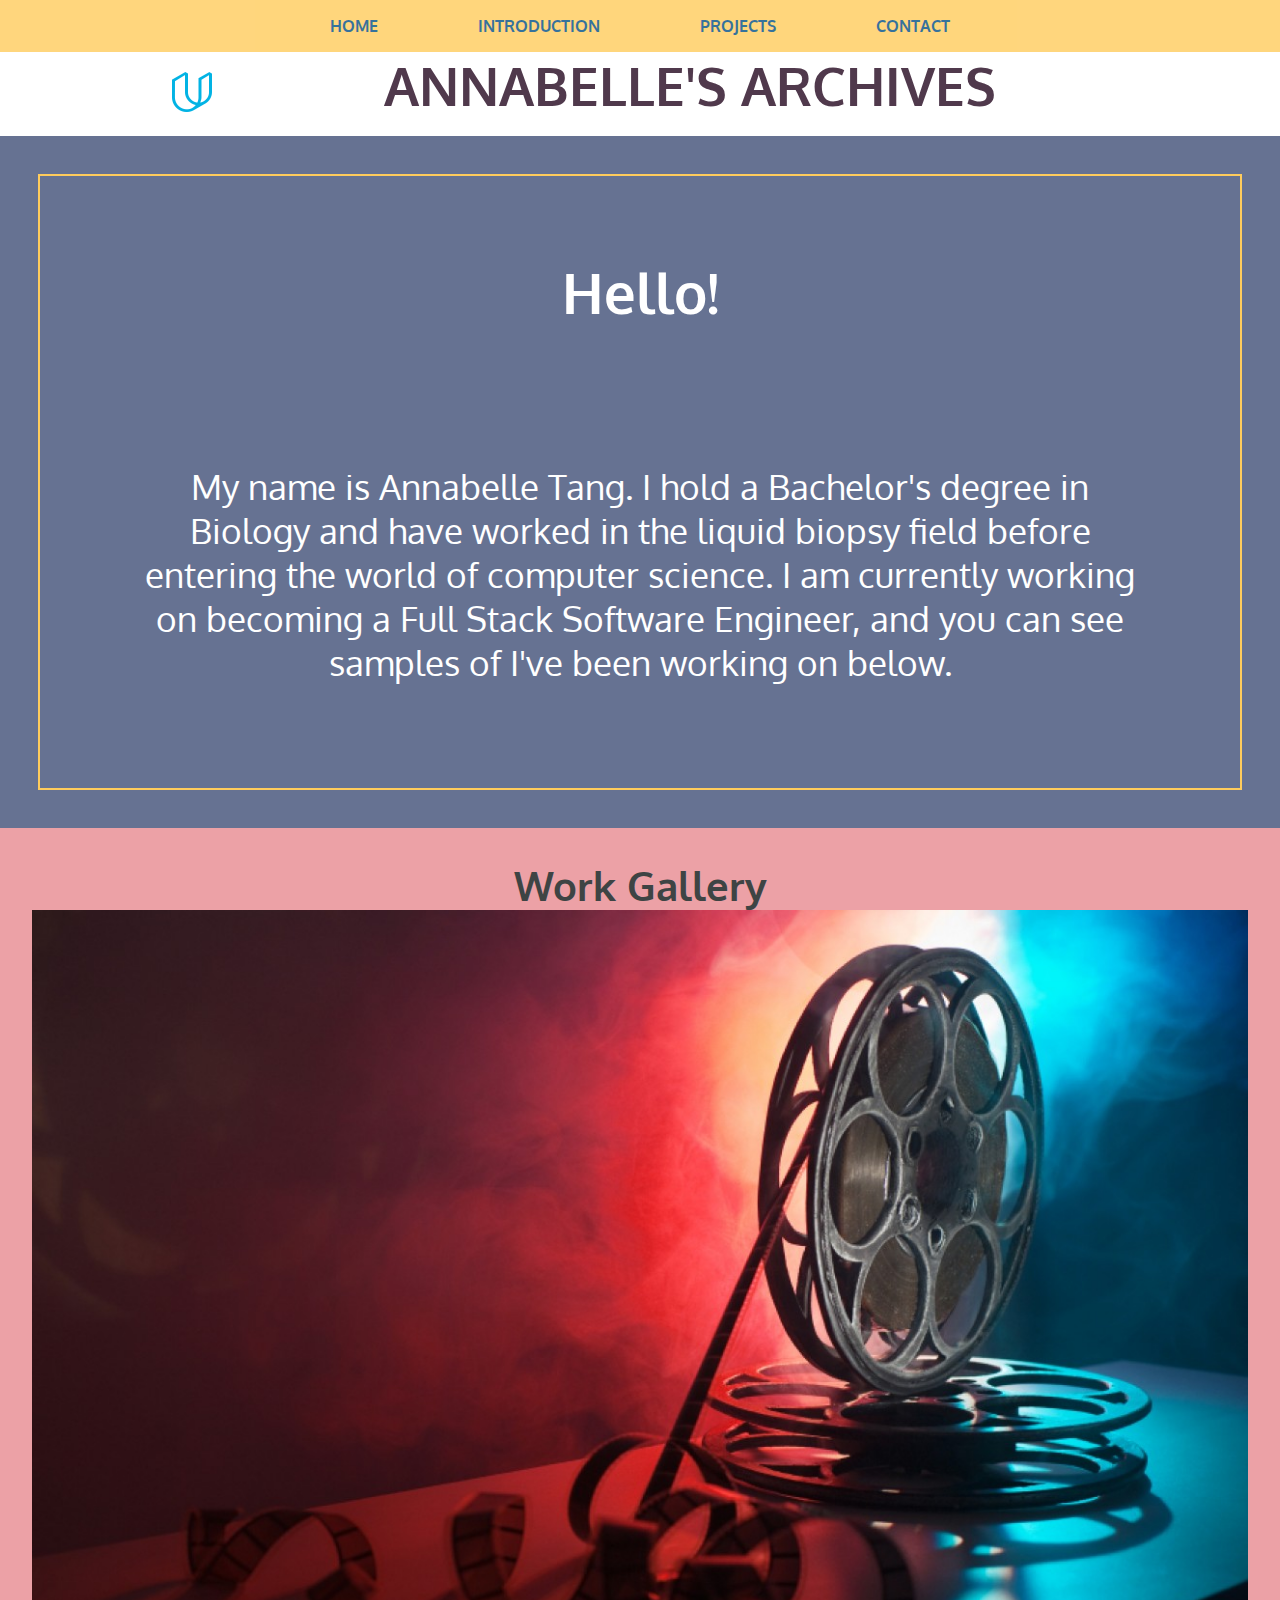
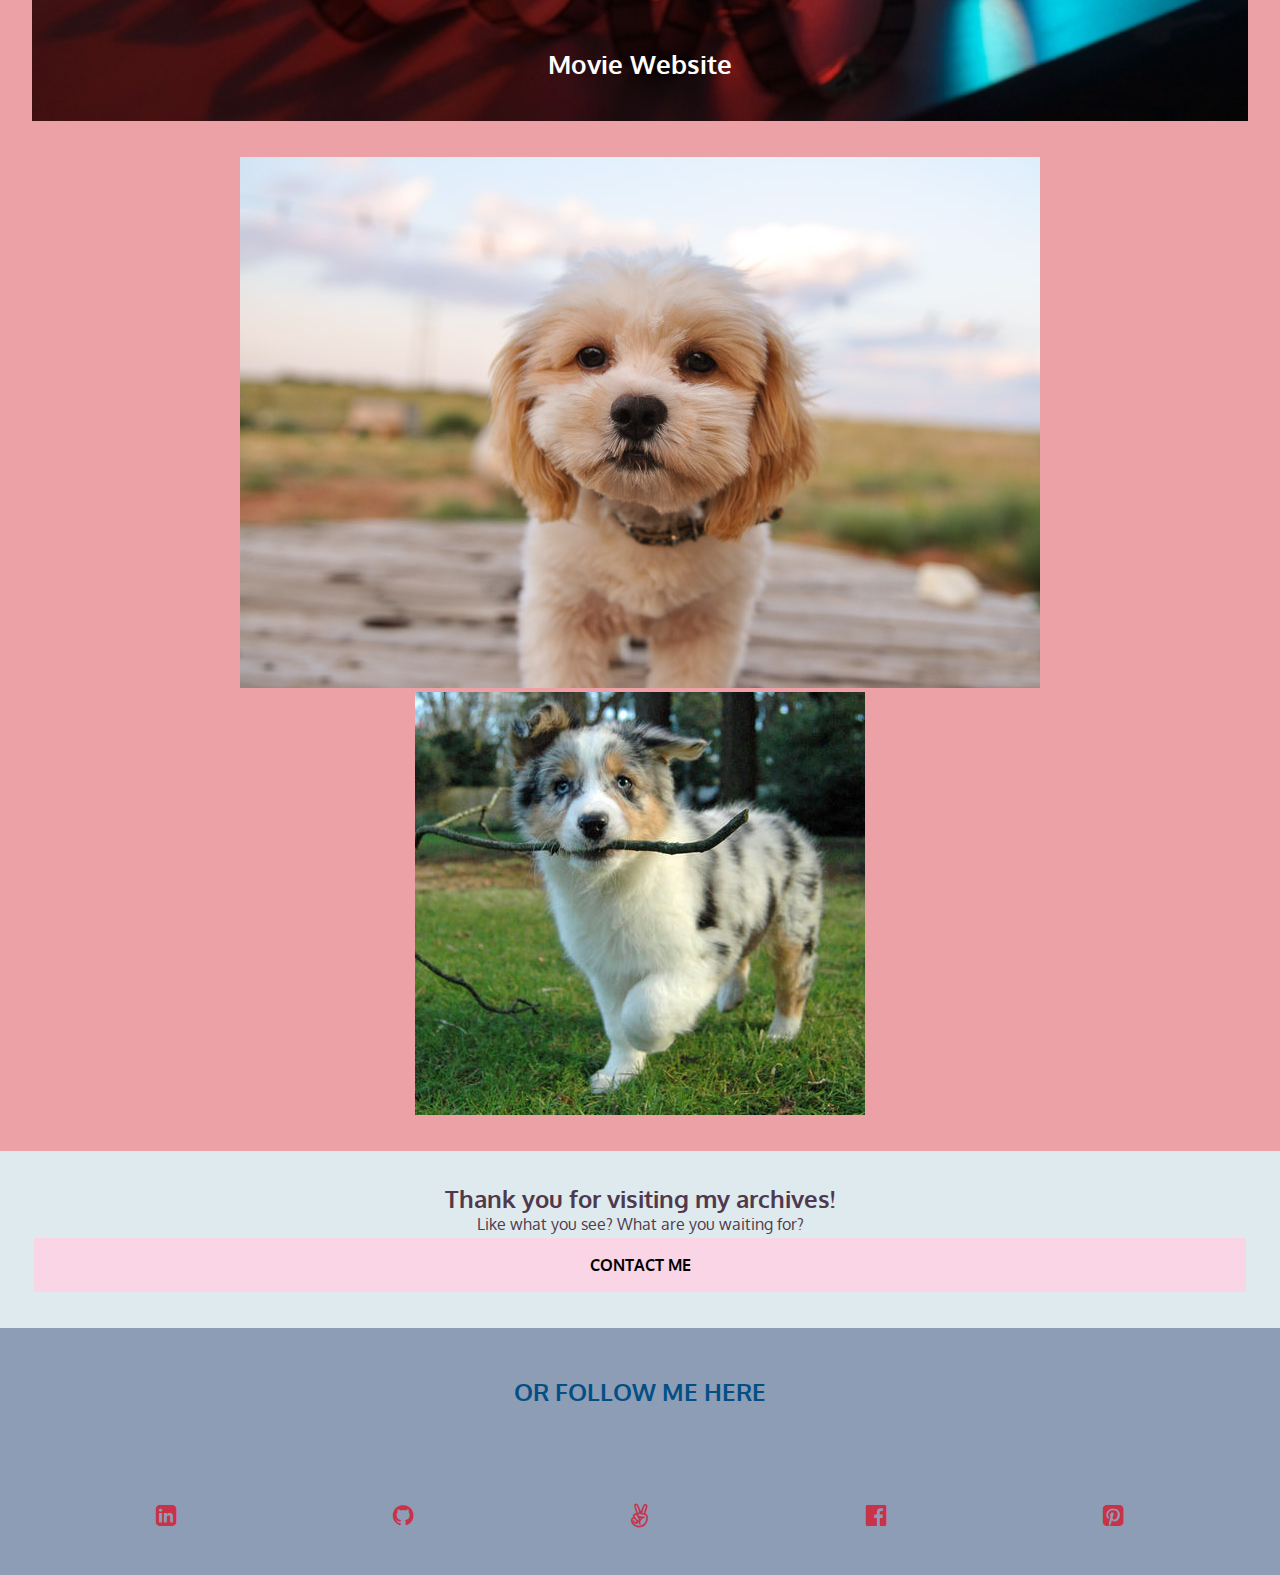
<file: index.html>
<!DOCTYPE html>
<html>

<head>
    <meta charset="UTF-8">
    <meta name="viewport" content="width=device-width initial-scale=1.0, maximum-scale=1.0">
    <title>Welcome to Annabelle's Archives | A career blog</title>
    <link rel="stylesheet" type="text/css" href="css/portfolio.css">
    <link rel="stylesheet" href="https://maxcdn.bootstrapcdn.com/font-awesome/4.7.0/css/font-awesome.min.css">
</head>


    <body>
        <div class="wrapper">
            <div class="topnav" id="site-top">
                <label for="show-menu" class="show-menu">Show Menu</label>
                <input type="checkbox" id="show-menu" role="button">
                <ul id="menu">
                    <li><a href="index.html">Home</a></li>
                    <li><a href="index.html#introduction">Introduction</a></li>
                    <li><a href="index.html#project1">Projects</a></li>
                    <li><a href="contactme.html" target="_blank">Contact</a></li>
                </ul>
            </div>


            <header>
                <div class="col-md-6">
                    <img src="img/udacity_logo.jpeg" alt="page logo" class="logo">
                </div>
                    <div class="element">     
                        <h1>Annabelle's Archives</h1>
                    </div>
                </div>
            </header>


            <!--Write down how I came across coding-->
            <div class="container">
                <article class= "introduction" id="introduction">
                    <h1>Hello!</h1>
                    <p>  My name is Annabelle Tang. I hold a Bachelor's degree in Biology and have worked in the liquid biopsy field before entering the world of computer science. I am currently working on becoming a Full Stack Software Engineer, and you can see samples of I've been working on below. </p> 
                </article>
            </div>


            <section class="main">
                <h2>Work Gallery</h2>
                <div class="container" id="project1">
                    <img src="img/movies.jpg" alt="movie-website" class="image">
                    <div class="middle">
                        <a href="fresh_tomatoes-copy.html" class="text">CHECK IT OUT!</a>
                    </div>
                    <h3 class="pro-description">Movie Website</h3>
                </div>
                <!--Add more project items from here-->
                <!--Added two pictures to fill out the 4 pictures requirement-->
                <!--They are not my dogs-->
                <div class="container" id="project2">
                    <img src="img/cute-shih-poo.jpg" class="image">
                </div>
                <div class="container" id="project3">
                    <img src="img/cute-dog.jpg" class="image">
                </div>
            </section>


            <footer>
                <div class="col-md-6">
                    <div class="container1">
                        <h2 class="conclusion">Thank you for visiting my archives!</h2>
                        <p class="conclusion">Like what you see? What are you waiting for?</p>

                        <a href="https://www.linkedin.com/in/annabellextang/" class="button" target="_blank">Contact Me</a>
                    </div>
                </div>
                <div class="col-md-6">
                    <div class="container2">
                        <h2>Or follow me here</h2>
                        <br>
                        <ul class="unstyled-list">
                            <li><a href="https://www.linkedin.com/in/annabellextang/" class="sm" target="_blank"><i class="fa fa-linkedin-square" aria-hidden="true"></i></a></li>
                            <li><a href="https://github.com/axtang" class="sm" target="_blank"><i class="fa fa-github" aria-hidden="true"></i></a></li>
                            <li><a href="https://angel.co/annabelle-tang" class="sm" target="_blank"><i class="fa fa-angellist" aria-hidden="true"></i></a></li>
                            <li><a href="https://www.facebook.com/annabelle.tang.93ß" class="sm" target="_blank"><i class="fa fa-facebook-official" aria-hidden="true"></i></a></li>
                             <li><a href="https://www.pinterest.com/annabellesarchives/" class="sm" target="_blank"><i class="fa fa-pinterest-square" aria-hidden="true"></i></a></li>
                        </ul> 
                    </div>
                </div>

            </footer>
            
        </div>

    </body>

</html>
</file>
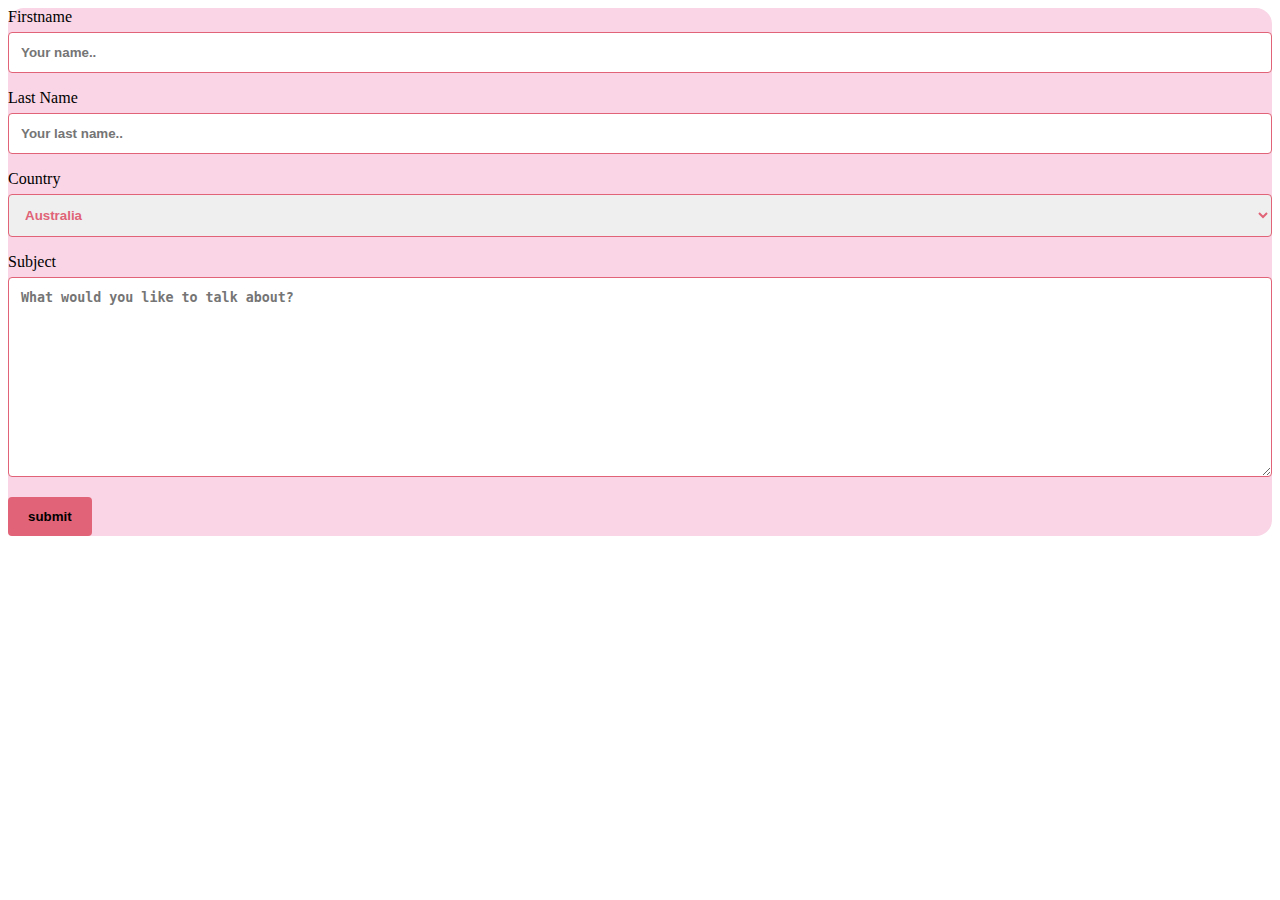
<file: contactme.html>
<!DOCTYPE html>
<html>
<head>
    <meta charset="UTF-8">
    <meta name="viewport" content="width=device-widthm initial-scale=1.0, maximum-scale=1.0">
    <link rel="stylesheet" type="text/css" href="css/contactme.css">
    <title>Contact Annabelle Here</title>
</head>
<body>
		<div class="container">
		    <form action="/action_page.php">

		        <label for="fname">Firstname</label>
		        <input type="text" id="fname" name="firstname" placeholder="Your name..">

		        <label for ="lname">Last Name</label>
		        <input type="text" id="lname" name="lastname" placeholder="Your last name..">

		        <label for="country">Country</label>
		        <select id="country" name="country">
		        	<option value="australia">Australia</option>
		        	<option value="canada">Canada</option>
		        	<option value="usa">USA</option>
		        	<option value="britain">Britain</option>
		        </select>

		        <label for="subject">Subject</label>
		        <textarea id="subject" name="subject" placeholder="What would you like to talk about?" style="height: 200px"></textarea>

		        <input type="submit" value="submit">
		    </form>
		</div>
	</body>
</html>
</file>
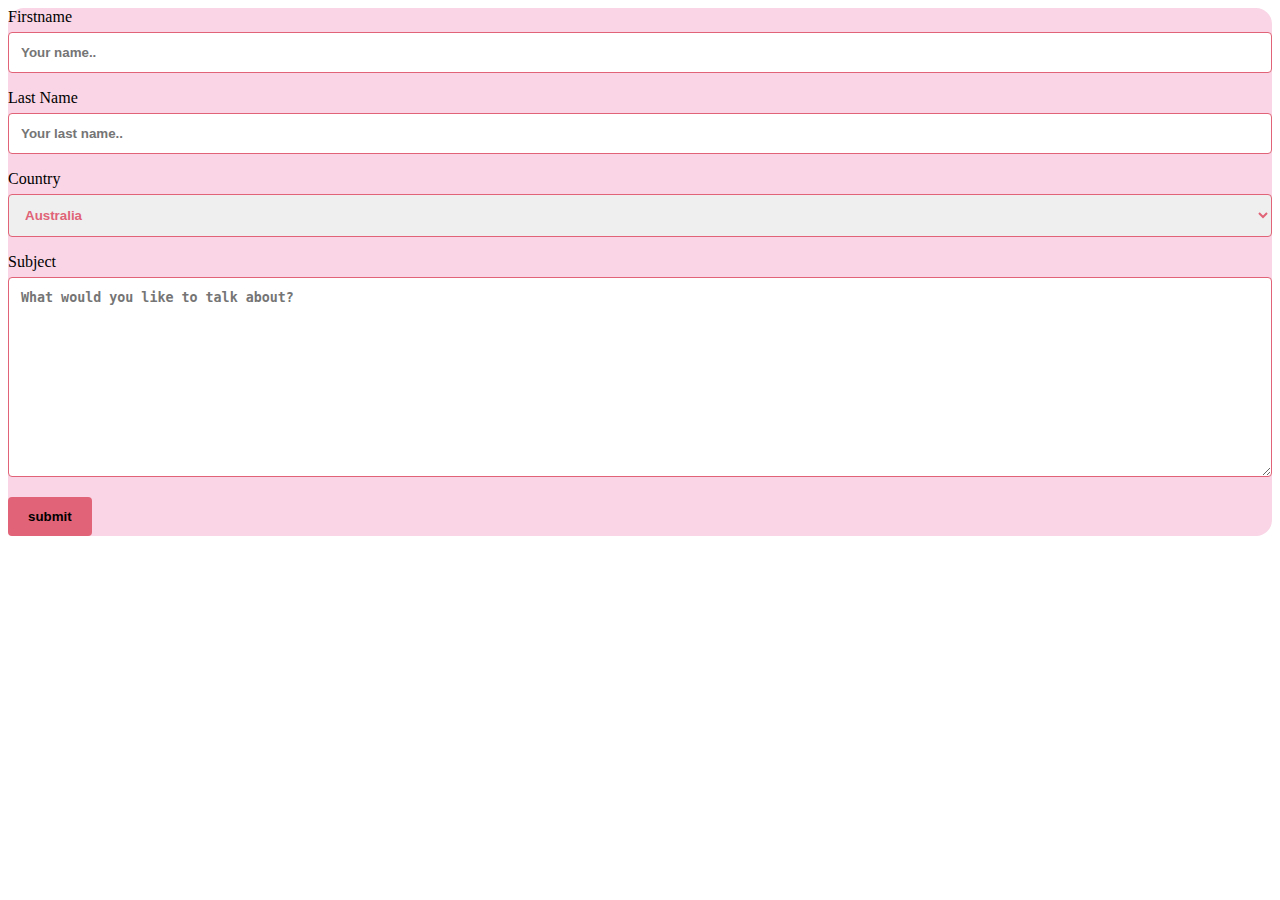
<file: Portfolio copy/contactme.html>
<!DOCTYPE html>
<html>
<head>
    <meta charset="UTF-8">
    <meta name="viewport" content="width=device-widthm initial-scale=1.0, maximum-scale=1.0">
    <link rel="stylesheet" type="text/css" href="contactme.css">
    <title>Contact Annabelle Here</title>
</head>
<body>
		<div class="container">
		    <form action="/action_page.php">

		        <label for="fname">Firstname</label>
		        <input type="text" id="fname" name="firstname" placeholder="Your name..">

		        <label for ="lname">Last Name</label>
		        <input type="text" id="lname" name="lastname" placeholder="Your last name..">

		        <label for="country">Country</label>
		        <select id="country" name="country">
		        	<option value="australia">Australia</option>
		        	<option value="canada">Canada</option>
		        	<option value="usa">USA</option>
		        	<option value="britain">Britain</option>
		        </select>

		        <label for="subject">Subject</label>
		        <textarea id="subject" name="subject" placeholder="What would you like to talk about?" style="height: 200px"></textarea>

		        <input type="submit" value="submit">
		    </form>
		</div>
	</body>
</html>
</file>
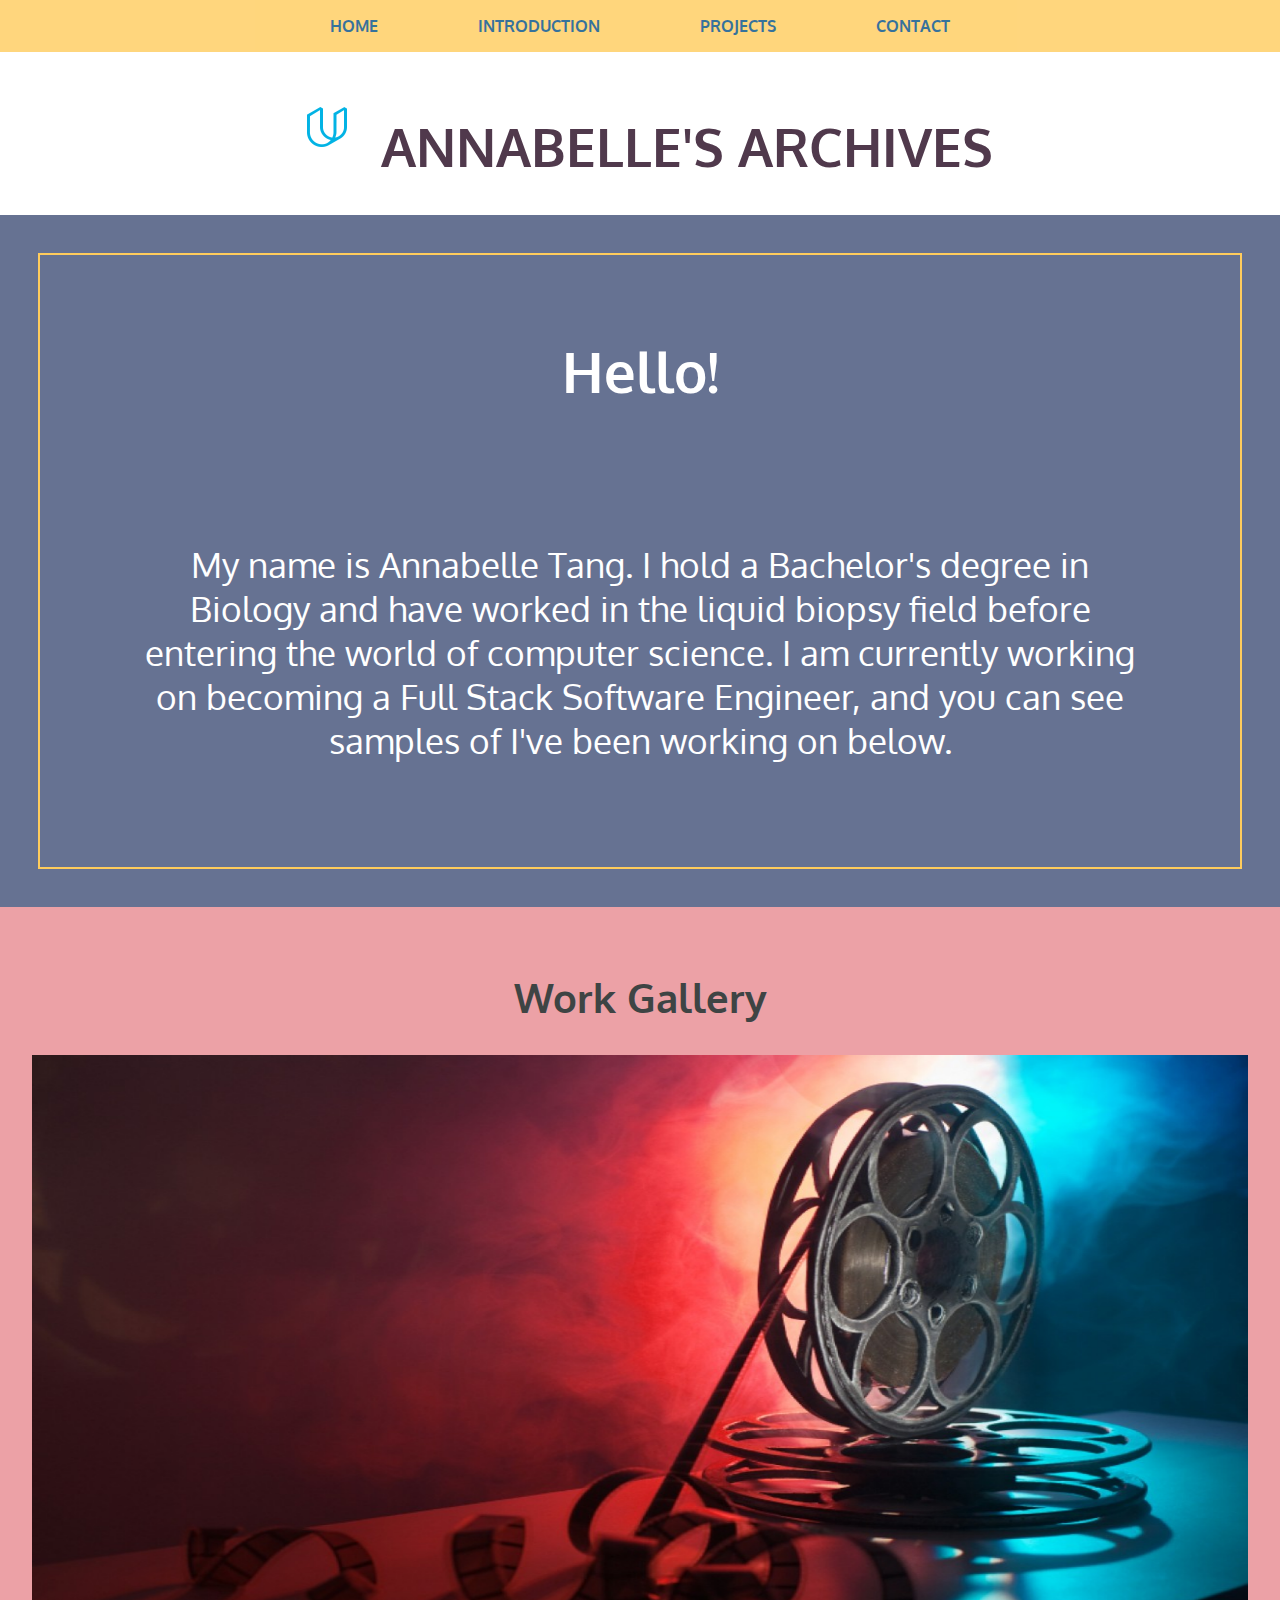
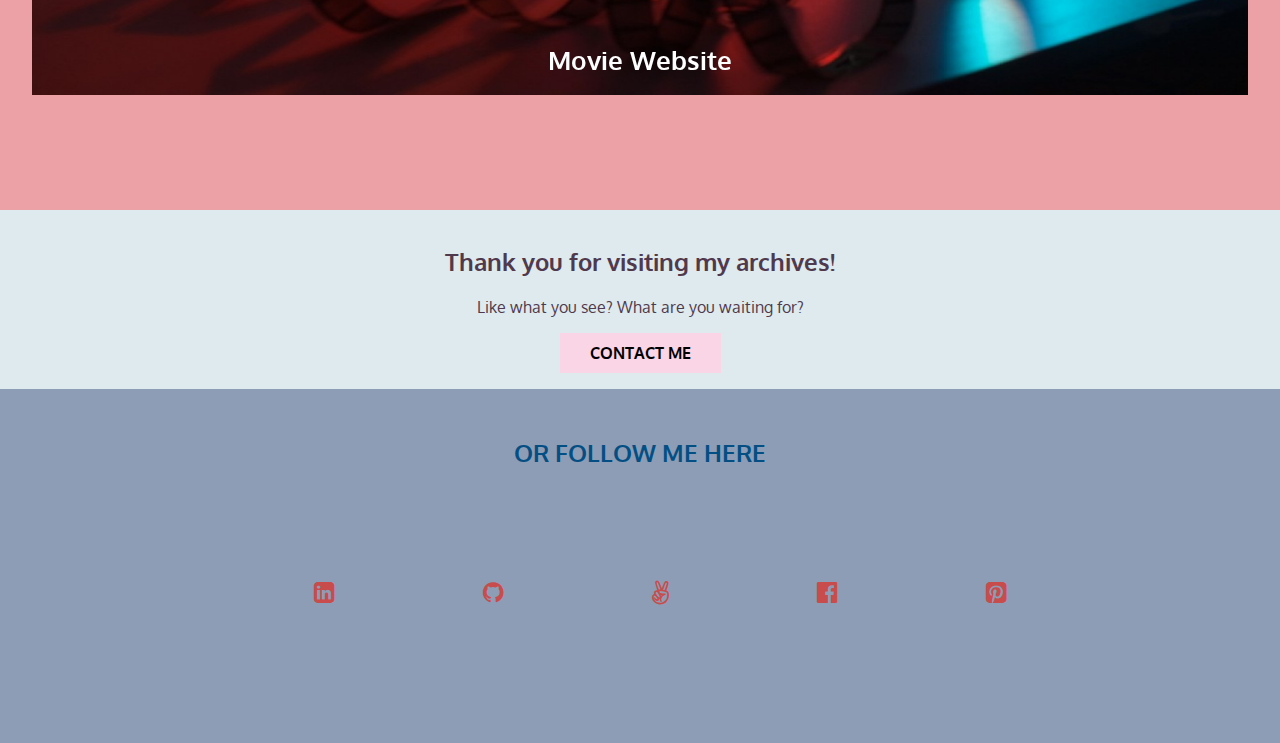
<file: Portfolio copy/portfolio_now.html>
<!DOCTYPE html>
<html>
<head>
    <meta charset="UTF-8">
    <meta name="viewport" content="width=device-widthm initial-scale=1.0, maximum-scale=1.0">
    <title>Welcome to Annabelle's Archives | A career blog</title>
    <link rel="stylesheet" type="text/css" href="portfolio.css">
    <link rel="stylesheet" href="https://maxcdn.bootstrapcdn.com/font-awesome/4.7.0/css/font-awesome.min.css">


<body>
<div class="topnav" id="site-top">
    <label for="show-menu" class="show-menu">Show Menu</label>
    <input type="checkbox" id="show-menu" role="button">
        <ul id="menu">
            <li><a href="file:///Users/annabellexiaolutang/Documents/Portfolio/portfolio_now.html">Home</a></li>

            <li><a href="file:///Users/annabellexiaolutang/Documents/Portfolio/portfolio_now.html#introduction">Introduction</a></li>

            <li><a href="file:///Users/annabellexiaolutang/Documents/Portfolio/portfolio_now.html#project1">Projects</a></li>

            <li><a href="file:///Users/annabellexiaolutang/Documents/Portfolio/contactme.html">Contact</a></li>
        </ul>
</div>


<header>
<div class="col-md-6">
    <div class="element">
        <h1><img src="udacity_logo.jpeg" alt="page logo" class="logo"> Annabelle's Archives</h1>
    </div>
</div>
</header>


<!--Write down how I came across coding-->
<div class="container">
    <article class= "introduction" id="introduction">
        <h1>Hello!</h1>
        <p>  My name is Annabelle Tang. I hold a Bachelor's degree in Biology and have worked in the liquid biopsy field before entering the world of computer science. I am currently working on becoming a Full Stack Software Engineer, and you can see samples of I've been working on below. </p> 
    </article>
</div>


<section class="work">
    <h2>Work Gallery</h2>
    <div class="container" id="project1">
        <img src="movies.jpg" alt="movie-website" class="image" style="width: 100%">
        <div class="middle">
            <a href="fresh_tomatoes-copy.html" class="text">CHECK IT OUT!</a>
        </div>
        <h3 class="pro-description">Movie Website</h3>
    </div>
    
            


    <!--Add more project items from here-->


</section>


<footer>
    <div class="col-md-6">
        <div class="container1">
            <h2 class="conclusion">Thank you for visiting my archives!</h2>
            <p class="conclusion">Like what you see? What are you waiting for?</p>
            <a href="https://www.linkedin.com/in/annabellextang/" class="button">Contact Me</a>
        </div>
    </div>
    <div class="col-md-6">
        <div class="container2">
            <h2>Or follow me here</h2>
            <br>
            <ul class="unstyled-list">
                <li><a href="https://www.linkedin.com/in/annabellextang/" class="sm"><i class="fa fa-linkedin-square" aria-hidden="true"></i></a></li>
                <li><a href="https://github.com/axtang" class="sm"><i class="fa fa-github" aria-hidden="true"></i></a></li>
                <li><a href="https://angel.co/annabelle-tang" class="sm"><i class="fa fa-angellist" aria-hidden="true"></i></a></li>
                <li><a href="https://www.facebook.com/annabelle.tang.93ß" class="sm"><i class="fa fa-facebook-official" aria-hidden="true"></i></a></li>
                 <li><a href="https://www.pinterest.com/annabellesarchives/" class="sm"><i class="fa fa-pinterest-square" aria-hidden="true"></i></a></li>
            </ul> 
        </div>
    </div>

</footer>

</body>

</html>
</file>
<file: css/portfolio.css>
@import
url('https://fonts.googleapis.com/css?family=Oxygen: 400,400,700,900');


@media screen and (min-width: 750px) {

    header h1 {
    	font-size: 3.3rem;
    }
    
	.introduction h1 {
		font-size: 3.5rem;
	}
	.work h3 {
		font-size: 3rem;
	}
	.button {
		padding: 0.5em 1.75em;
	}
}


@media screen and (min-width: 570px)  and (max-width: 749px ) {

	header h1 {
		font-size: 2.8rem;
	}

	.work h3 {
		font-size: 2rem;
	}

	.button {
		padding: 0.5em 0.75em;
	}

	img {
		min-width: auto;
		height: auto;
	}
}


@media screen and (min-width: 0px) and (max-width: 569px) {

	header h1 {
		font-size: 2rem; 
	}

	.work h3 {
		font-size: 1rem;
	}

	.button {
		font-size: 1rem;
		width: auto;
	}

	img {
		min-width: auto;
		height: auto;
	}
}


* {
	margin: 0;
	padding: 0;
	box-sizing: border-box;
}



/* general */


body {
	margin:0;
	font-family: 'Oxygen', sans-serif;
	text-align: center;
}

.wrapper {
	display: grid;
}

img {
	max-width: 100%;
	height: auto;
}


/*site-top*/

.show-menu {
	margin: 0;
	padding: 2em;
	width: 100%;
	font-family: "Oxygen", sans-serif;
	font-weight: 900;
	text-decoration: none;
	color: #fff;
	background-color: #c83349;
	text-align: center;
	display: none;
	border-bottom: #e06377
}

.topnav {
	display: grid;
	grid-template-columns: 1fr;
	top:0;
	margin: 0;
	width: 100%;
	overflow: hidden;
	background-color: #ffcc5c;
	top:6em;
	padding:1em;
	z-index: 100;
	opacity: 0.8;
}


.topnav ul {
	margin: 0;
	padding: 0;
	top:0;
	list-style-type: none;
}

.topnav li {
	display: inline-block;

}
.topnav li a {
	padding: 3em;
	font-weight: 700;
	text-transform: uppercase;
	font-size: 1rem;
	color: #034f84;
	text-align: center;
	text-decoration: none;
}


.topnav a:hover,
.topnav a:focus {
	color: #fff;
}


/*hide checkbox */


input[type=checkbox] {
	display: none;
}


/* menu will pop up when invisible checkbox is checkdd */


input[type = checkbox]:checked ~ #menu {
	display: block;
}


@media screen and (max-width: 550px) {
	.topnav ul {
		display: none;
	}
	.topnav li{
		display: block;
		position: static;
		margin-bottom: 1px;
	}
	/* make all menu links full width */
	.topnav ul li, li a {
		width: 100%;
		padding: 1.5rem;
	}
	.show-menu {
		display: block;
		padding: 1rem;
	}

}


/*header*/


header {
	margin: 0;
	padding-top:0;
	width: 100%;
	height: auto;
	text-align: middle;
	text-transform: uppercase;
	color: #50394c;
	position: relative;
	display: grid;
	grid-template-columns: 30% 70%;
	justify-content: start
}


header .element h1 {
	margin: 0;
	padding-top: 0;
	display: grid;
	grid-template-columns: 1/2;
	text-align: left;
	width: 100%;
	height: auto;
	float:left;
}


/* styling for logo in front of the header */


.col-md-6 .logo{
	width: 80px;
	margin:0;
	padding:0;
}


/* article*/

article {
	background-color: #667292;
	background-size: cover;
	margin: 0;
	padding: 4rem;
	height: auto;
	width: 100vw;
	outline: 2px solid #ffcc5c;
	outline-offset: -2.5em;
}


article .introduction {
	color: #fff;
	font-size: 3rem;
}

.introduction h1 {
	color: #fff;
	position: relative;
	left: 25%;
	transform:translate(-25%);
	margin: 0;
	padding: 1em;
}

.introduction p {
	margin: 0;
	padding: 2.3em;
	color: #fff;
	position: relative;
	font-size: 35px;
	display: grid;
	grid-template-columns: 2/4;
}


@media screen and (min-width: 570px)  and (max-width: 850px ) {
	.introduction h1 {
		font-size: 3rem;
	}

	.introduction p {
		font-size: 25px;
	}
}


@media screen and (min-width: 0px) and (max-width: 569px) {
	.introduction h1 {
		font-size: 2rem;
	}

	.introduction p {
		font-size: 15px;
	}

	article {
		height: auto;
	}
}

/* work */

.main {
	margin: 0;
	width: 100%;
	padding: 2em;
	background-color: #eca1a6;
}

.main h2 {
	font-size: 2.5rem;
	color: #3e4444;
}


.main h3 {
	font-size: 1.6rem;
}

.main .container {
	width: 100%;
	height: auto;
	position: relative
}




.text {
	background-color: #fff;
	color: #e06377;
	font-size: 1.5rem;
	padding: 10px 25px;
	display: grid;
	width: 100%;

}


}

.image {
	opacity: 1;
	display: grid;
	display: 1fr;
	width: 100%;
	height: 40px;
	transition: 0.5s ease;
	backface-visibility: hidden;
}

.middle{
	transition: .5s ease;
	opacity: 0;
	position: absolute;
	top:50%;
	left:50%;
	transform:translate(-50%,-50%);
}


.main figure {
	border: 0;
	max-width: 100%;
	margin: 0;
	position: center;
	vertical-align: middle;
	display: table-cell;
	object-fit: cover;
	z-index: 1;
}

.pro-description {
	color: #fff;
	position: relative;
	z-index: 100;
	bottom: 3em;
	left: 0;
	right: 0;
}


/*fading click effect*/

.main .container:hover .image{
	opacity: 0.3;
}


.main .container:hover .middle {
	opacity: 1;
}


/*footer*/

.col-md-6 .container1 {
	background-color: #deeaee;
	color: #50394c;
	width: 100%;
	height: auto;
	margin: 0;
	padding: 1em;
	position: relative;
	display: grid;
	grid-template-columns: 1fr;
	padding:2em;
}


.col-md-6 .container2 {
	background-color: #8d9db6;
	color: #034f84;
	text-transform: uppercase;
	width: 100%;
	height: auto;
	margin: 0;
	padding: 3em;
	position: absolute;
	text-align: center;
}


.container2 h2 {
	margin: 0;
	padding: 0;
	text-align: center;
	font-weight: 600;
	
}


/* can also change individual icon color through nth-child */


.unstyled-list {
	list-style: none;
	display:grid;
    grid-template-columns:repeat(5, 1fr);
    grid-auto-rows: 100px;

}


.unstyled-list li {
    margin: 0;
    padding: 3em;
    list-style: none;
    font-size: 24px;
    transition: 0.5s;
    text-align: center;
}


.unstyled-list li a {
	color: #c83349;
}

.unstyled-list li a:hover {
	color: #fff;
	cursor: pointer;
}


@media screen and (max-width: 550px) {
	.unstyled-list li {
		display:grid;
		width: 100%;
	}
}


/*typography*/


.button {
	display: table-cell
	vertical-align: middle;
	width:auto;
	height: auto;
	font-size: 1rem;
	text-decoration: none;
	text-transform: uppercase;
	border-width: 2px;
	border-style: solid;
	padding: 15px 32px;
	margin: 4px 2px;
	border-color: #f9d5e5;
	color: #000;
	background-color: #f9d5e5;
	font-weight: 800;
	cursor: pointer;
	z-index: 999;
}

.button:hover {
	background-image: none;
	background-color: #eea29a;
	cursor: pointer;
}


.button-small {
	font-size: 0.6rem;
	font-weight: 700;
	color: #000;
}


.button-accent {
	color: #000;
	
}

.button-accent:hover,
.button-accent:focus {
	background-color: grey;
	border-color: #fff;
	color: #000;
	cursor: pointer;
}
</file>
<file: css/contactme.css>
/* Style inputs with type="text", select elements and textareas */

input[type=text], select, textarea {
	width: 100%;
	padding: 12px;
	border: 1px solid #ccc;
	border-color: #e06377;
	color: #e06377;
	font-weight: 700;
	border-radius: 4px;
	box-sizing: border-box;
	margin-top: 6px;
	margin-bottom: 16px;
	resize:vertical;
}

input[type=submit] {
	background-color: #e06377;
	border-color: #c83349;
	color: #000;
	font-weight: 900;
	padding: 12px 20px;
	border: none;
	border-radius: 4px;
	cursor: pointer;
}

input [type=submit]:hover {
	background-color:#ff6f69;
	opacity: 0.9;
}
.container {
	width:100%;
	height:auto;
	margin: 0;
	padding: 0;
	border-radius: 16px;
	background-color:#f9d5e5;
}
</file>
<file: Portfolio copy/contactme.css>
/* Style inputs with type="text", select elements and textareas */

input[type=text], select, textarea {
	width: 100%;
	padding: 12px;
	border: 1px solid #ccc;
	border-color: #e06377;
	color: #e06377;
	font-weight: 700;
	border-radius: 4px;
	box-sizing: border-box;
	margin-top: 6px;
	margin-bottom: 16px;
	resize:vertical;
}

input[type=submit] {
	background-color: #e06377;
	border-color: #c83349;
	color: #000;
	font-weight: 900;
	padding: 12px 20px;
	border: none;
	border-radius: 4px;
	cursor: pointer;
}

input [type=submit]:hover {
	background-color:#ff6f69;
	opacity: 0.9;
}
.container {
	width:100%;
	height:auto;
	margin: 0;
	padding: 0;
	border-radius: 16px;
	background-color:#f9d5e5;
}
</file>
<file: Portfolio copy/portfolio.css>
@import
url('https://fonts.googleapis.com/css?family=Oxygen: 400,400,700,900');


@media screen and (min-width: 750px) {

    header h1 {
    	font-size: 3.3rem;
    }
    
	.introduction h1 {
		font-size: 3.5rem;
	}
	.work h3 {
		font-size: 3rem;
	}
	.button {
		padding: 0.5em 1.75em;
	}
}


@media screen and (min-width: 570px)  and (max-width: 749px ) {

	header h1 {
		font-size: 2.8rem;
	}

	.work h3 {
		font-size: 2rem;
	}

	.button {
		padding: 0.5em 0.75em;
	}
}


@media screen and (min-width: 0px) and (max-width: 569px) {

	header h1 {
		font-size: 2rem; 
	}

	.work h3 {
		font-size: 1rem;
	}

	.button {
		font-size: 1rem;
	}
}


* {
	box-sizing: border-box;
}



/* general */


body {
	margin:0;
	font-family: 'Oxygen', sans-serif;
	text-align: center;
}


img {
	max-width: 100%;
	height: auto;
}


/*site-top*/

.show-menu {
	margin: 0;
	padding: 2em;
	width: 100%;
	font-family: "Oxygen", sans-serif;
	font-weight: 900;
	text-decoration: none;
	color: #fff;
	background-color: #c83349;
	text-align: center;
	display: none;
	border-bottom: #e06377
}

.topnav {
	top:0;
	margin: 0;
	width: 100%;
	overflow: hidden;
	background-color: #ffcc5c;
	top:6em;
	padding:1em;
	z-index: 100;
	opacity: 0.8;
}


.topnav ul {
	margin: 0;
	padding: 0;
	top:0;
	list-style-type: none;
}

.topnav li {
	display: inline-block;

}
.topnav li a {
	padding: 3em;
	font-weight: 700;
	text-transform: uppercase;
	font-size: 1rem;
	color: #034f84;
	text-align: center;
	text-decoration: none;
}


.topnav a:hover,
.topnav a:focus {
	color: #fff;
}


/*hide checkbox */


input[type=checkbox] {
	display: none;
}


/* menu will pop up when invisible checkbox is checkdd */


input[type = checkbox]:checked ~ #menu {
	display: block;
}


@media screen and (max-width: 550px) {
	.topnav ul {
		display: none;
	}
	.topnav li{
		display: block;
		position: static;
		margin-bottom: 1px;
	}
	/* make all menu links full width */
	.topnav ul li, li a {
		width: 100%;
		padding: 1.5rem;
	}
	.show-menu {
		display: block;
		padding: 1rem;
	}

}


/*header*/


header {
	margin: 0;
	padding-top:0;
	width: 100%;
	text-transform: uppercase;
	color: #50394c;
	position: relative;
}

header .col-md-6 {
	display: block;
}


/* styling for logo in front of the header */


.element .logo {
	width: 80px;
	margin:0;
	padding:0;
	display: inline-block;
}

/* styling for title of blog */

header .element {
	padding: 0;
	position: relative;
	z-index: 99;
}


/* article*/

article {
	background-color: #667292;
	background-size: cover;
	margin: 0;
	padding: 4rem;
	height: auto;
	width: 100vw;
	outline: 2px solid #ffcc5c;
	outline-offset: -2.5em;
}


article .introduction {
	color: #fff;
	font-size: 3rem;
}

.introduction h1 {
	color: #fff;
	position: relative;
	left: 25%;
	transform:translate(-25%);
	margin: 0;
	padding: 1em;
}

.introduction p {
	margin: 0;
	padding: 2.3em;
	color: #fff;
	position: relative;
	font-size: 35px;
	display: inline-block;
}


@media screen and (min-width: 570px)  and (max-width: 850px ) {
	.introduction h1 {
		font-size: 3rem;
	}

	.introduction p {
		font-size: 25px;
	}
}


@media screen and (min-width: 0px) and (max-width: 569px) {
	.introduction h1 {
		font-size: 2rem;
	}

	.introduction p {
		font-size: 15px;
	}

	article {
		height: auto;
	}
}

/* work */

.work {
	margin: 0;
	width: 100%;
	padding: 2em;
	background-color: #eca1a6;
}

.work h2 {
	font-size: 2.5rem;
	color: #3e4444;
}


.work h3 {
	font-size: 1.6rem;
}

.text {
	background-color: #fff;
	color: #e06377;
	font-size: 1.5rem;
	padding: 10px 25px;
	display: inline-block;
	width: 100%;

}


.work .container {
	position: relative;
	width: 100%;
}

.image {
	opacity: 1;
	display: block;
	width: 100%;
	height: 40em;
	transition: 0.5s ease;
	backface-visibility: hidden;
}

.middle{
	transition: .5s ease;
	opacity: 0;
	position: absolute;
	top:50%;
	left:50%;
	transform:translate(-50%,-50%);
}


.work figure {
	border: 0;
	max-width: 100%;
	margin: 0;
	position: center;
	vertical-align: middle;
	display: table-cell;
	object-fit: cover;
	z-index: 1;
}

.pro-description {
	color: #fff;
	position: relative;
	z-index: 100;
	bottom: 3em;
	left: 0;
	right: 0;
}


/*fadin click effect*/

.work .container:hover .image{
	opacity: 0.3;
}


.work .container:hover .middle {
	opacity: 1;
}


/*footer*/

.col-md-6 .container1 {
	background-color: #deeaee;
	color: #50394c;
	width: 100%;
	height: auto;
	margin: 0;
	padding: 1em;
	position: relative;
	display: block;
}


.col-md-6 .container2 {
	background-color: #8d9db6;
	color: #034f84;
	text-transform: uppercase;
	width: 100%;
	height: auto;
	margin: 0;
	padding: 3em;
	position: absolute;
	text-align: center;

}


.container2 h2 {
	margin: 0;
	padding: 0;
	text-align: center;
	font-weight: 600
}


/* can also change individual icon color through nth-child */


.unstyled-list {
	list-style: none;
}


.unstyled-list li {
    margin: 0;
    padding: 3em;
    list-style: none;
    font-size: 24px;
    transition: 0.5s;
    text-align: center;
    display:inline-block;
}


.unstyled-list li a {
	width: 100%;
	padding: 0;
	color: #c94c4c;
}


.unstyled-list li a:hover,
.unstyled-list li a:focus {
	color: #fff;
	cursor: pointer;
}


@media screen and (max-width: 550px) {
	.unstyled-list li {
		display:block;
		width: 100%;
	}
}


/*typography*/


.button {
	font-size: 1rem;
	text-decoration: none;
	text-transform: uppercase;
	border-width: 2px;
	border-style: solid;
	padding: 0.5em 1.75em;
	display: inline-block;
	border-color: #f9d5e5;
	color: #000;
	background-color: #f9d5e5;
	font-weight: 800;
	cursor: pointer;
	z-index: 999;
}

.button:hover {
	background-image: none;
	background-color: #eea29a;
	cursor: pointer;
}


.button-small {
	font-size: 0.6rem;
	font-weight: 700;
	color: #000;
}


.button-accent {
	color: #000;
	
}

.button-accent:hover,
.button-accent:focus {
	background-color: grey;
	border-color: #fff;
	color: #000;
	cursor: pointer;
}
</file>
